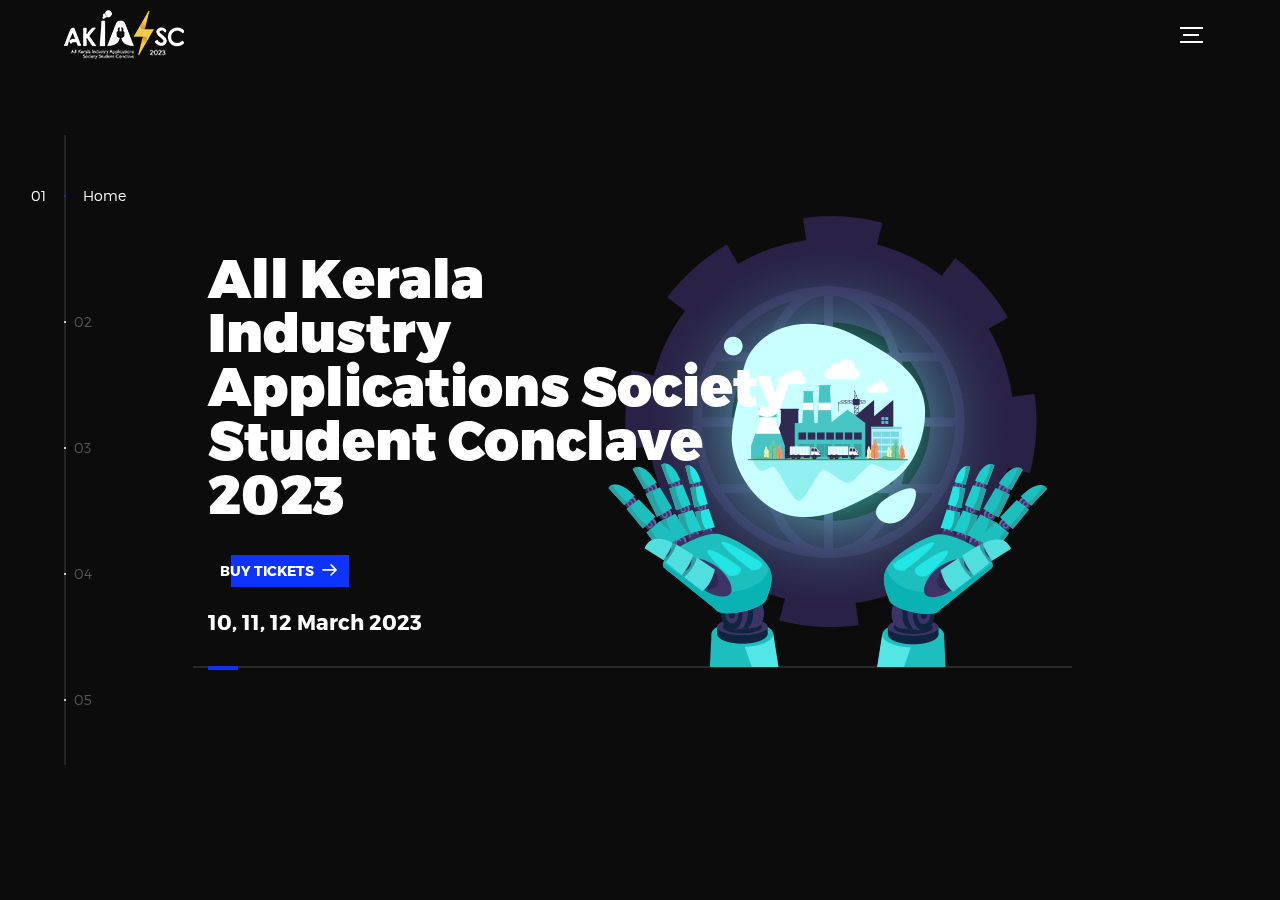
<file: index.html>
<!DOCTYPE html>
<html lang="en">
<head>
  <title>AKIASSC 23 | IEEE IA/IE/PELS Joint Chapter Kerala | IEEE TKMCE SB</title>
  <!-- Google tag (gtag.js) -->
<script async src="https://www.googletagmanager.com/gtag/js?id=G-GN7QYCRJDF"></script>
<script>
  window.dataLayer = window.dataLayer || [];
  function gtag(){dataLayer.push(arguments);}
  gtag('js', new Date());

  gtag('config', 'G-GN7QYCRJDF');
</script>
  <meta charset="utf-8">
  <meta name="viewport" content="width=device-width, initial-scale=1">
  <meta http-equiv="X-UA-Compatible" content="IE=edge">
  <meta name="description" content="The All Kerala Industry Applications Society Student Conclave 2023 will be a piquant juncture of professional and academic minds focussed on technological innovation and excellence for the benefit of humanity. It will give the IAS Student members a golden opportunity to network with a number of IEEE Senior members & experts in the Industrial field, to be mentored by them in their field of interest and explore internships through personal contacts. It offers a platform to interact with eminent personalities from various fields and clarify your queries. The three days event guarantees informative and motivational sessions, hands-on and teamwork efforts, familiarizes advancements in the industrial field and a brief overview of activities and benefits of IAS. It also helps to take volunteer and leadership roles in the chapter activities, avail travel opportunities and improve their communication skills and confidence levels. The IA/IE/PELS Jt. Chapter Kerala is organizing the fourth edition of the All Kerala IAS Students Conclave (AKIASSC 2023) in association with IEEE IAS SBC TKM on March 2023 to showcase the benefits of being an IAS student member.">
  <meta name="keywords" content="akiassc, ias, ieee, ieee ia/ie/pels Jt Chapter Kerala, Tkm, IEEE TKMCE SB">
  <meta name="msapplication-TileImage" content="assets/img/favicon.png">
  <link rel="icon" type="image/x-icon" href="assets/img/favicon.png">
  <link rel="apple-touch-icon" href="assets/img/favicon.png">
  <link rel="stylesheet" href="assets/css/main.css">
</head>
<body>

<!-- notification for small viewports and landscape oriented smartphones -->
<div class="device-notification">
  <a class="device-notification--logo" href="#0">
    <img src="assets/img/logo_white.png" alt="Global">
    <p>Akiassc 23</p>
  </a>
  <p class="device-notification--message">Akiassc 23</p>
</div>

<div class="perspective effect-rotate-left">
  <div class="container"><div class="outer-nav--return"></div>
    <div id="viewport" class="l-viewport">
      <div class="l-wrapper">
        <header class="header">
          <a class="header--logo" href="#0">
            <img src="assets/img/akiassc_logo.png" alt="AKIASSC23">
            <p></p>
          </a>
          <button class="header--cta cta">Buy Tickets</button>
          <div class="header--nav-toggle">
            <span></span>
          </div>
        </header>
        <nav class="l-side-nav">
          <ul class="side-nav">
            <li class="is-active"><span>Home</span></li>
            <li><span>Programs</span></li>
            <li><span>About</span></li>
            <li><span>Contact</span></li>
            <li><span>Registration</span></li>
          </ul>
        </nav>
        <ul class="l-main-content main-content">
          <li class="l-section section section--is-active">
            <div class="intro">
              <div class="intro--banner">
                <h1>All Kerala<br>Industry<br>Applications Society<br>Student Conclave<br>2023</h1>
                <button class="cta">Buy Tickets
                  <svg version="1.1" id="Layer_1" xmlns="http://www.w3.org/2000/svg" xmlns:xlink="http://www.w3.org/1999/xlink" x="0px" y="0px" viewBox="0 0 150 118" style="enable-background:new 0 0 150 118;" xml:space="preserve">
                  <g transform="translate(0.000000,118.000000) scale(0.100000,-0.100000)">
                    <path d="M870,1167c-34-17-55-57-46-90c3-15,81-100,194-211l187-185l-565-1c-431,0-571-3-590-13c-55-28-64-94-18-137c21-20,33-20,597-20h575l-192-193C800,103,794,94,849,39c20-20,39-29,61-29c28,0,63,30,298,262c147,144,272,271,279,282c30,51,23,60-219,304C947,1180,926,1196,870,1167z"/>
                  </g>
                  </svg>
                  <span class="btn-background"></span>
                </button>
                <h2>10, 11, 12 March 2023</h2>
                <img src="assets/img/introduction-visual.png" alt="Welcome">
              </div>
              <div class="intro--options">
                <!-- <a href="#0">
                  <h3>Workshops</h3>
                  <p>Lorem ipsum dolor sit amet, consectetur adipisicing elit sed do.</p>
                </a>
                <a href="#0">
                  <h3>Industrial Visits</h3>
                  <p>Lorem ipsum dolor sit amet, consectetur adipisicing elit sed do.</p>
                </a>
                <a href="#0">
                  <h3>Talk Sessions</h3>
                  <p>Lorem ipsum dolor sit amet, consectetur adipisicing elit sed do.</p>
                </a> -->
              </div>
            </div>
          </li>
          <li class="l-section section">
            <div class="work">
              <h2>Programs</h2>
              <div class="work--lockup">
                <ul class="slider">
                  <li class="slider--item slider--item-left">
                      <a href="#0">
                      <div class="slider--item-image">
                        <img src="assets/img/talk_session.png" alt="Metiew and Smith">
                      </div>
                      <p class="slider--item-title">Talk Sessions</p>
                      <p class="slider--item-description">More details coming soon</p>
                    </a>
                  </li>
                  <li class="slider--item slider--item-center">
                    <a href="workshop.html">
                      <div class="slider--item-image">
                        <img src="assets/img/workshop.png" alt="Victory">
                      </div>
                      <p class="slider--item-title">Hands-on Workshops</p>
                      <p class="slider--item-description">click to know more</p>
                    </a>
                  </li>
                  <li class="slider--item slider--item-right">
                    <a href="iv.html">
                      <div class="slider--item-image">
                        <img src="assets/img/iv.png" alt="Alex Nowak">
                      </div>
                      <p class="slider--item-title">Industrial Visit</p>
                      <p class="slider--item-description">Click to know more</p>
                    </a>
                  </li>
                  <li class="slider--item slider--item-right">
                    <a href="#0">
                      <div class="slider--item-image">
                        <img src="assets/img/field_trip.png" alt="Alex Nowak">
                      </div>
                      <p class="slider--item-title">Field Trip</p>
                      <p class="slider--item-description">Field Trip to natural attractions in Kollam</p>
                    </a>
                  </li>
                  <li class="slider--item">
                    <a href="devthon.html">
                      <div class="slider--item-image">
                        <img src="assets/img/hackathon.png" alt="Victory">
                      </div>
                      <p class="slider--item-title">DEVTHON - 24 hour Hackathon</p>
                      <p class="slider--item-description">Click to know more</p>
                    </a>
                  </li>
                </ul>
                <div class="slider--prev">
                  <svg version="1.1" id="Layer_1" xmlns="http://www.w3.org/2000/svg" xmlns:xlink="http://www.w3.org/1999/xlink" x="0px" y="0px"
                  viewBox="0 0 150 118" style="enable-background:new 0 0 150 118;" xml:space="preserve">
                  <g transform="translate(0.000000,118.000000) scale(0.100000,-0.100000)">
                    <path d="M561,1169C525,1155,10,640,3,612c-3-13,1-36,8-52c8-15,134-145,281-289C527,41,562,10,590,10c22,0,41,9,61,29
                    c55,55,49,64-163,278L296,510h575c564,0,576,0,597,20c46,43,37,109-18,137c-19,10-159,13-590,13l-565,1l182,180
                    c101,99,187,188,193,199c16,30,12,57-12,84C631,1174,595,1183,561,1169z"/>
                  </g>
                  </svg>
                </div>
                <div class="slider--next">
                  <svg version="1.1" id="Layer_1" xmlns="http://www.w3.org/2000/svg" xmlns:xlink="http://www.w3.org/1999/xlink" x="0px" y="0px" viewBox="0 0 150 118" style="enable-background:new 0 0 150 118;" xml:space="preserve">
                  <g transform="translate(0.000000,118.000000) scale(0.100000,-0.100000)">
                    <path d="M870,1167c-34-17-55-57-46-90c3-15,81-100,194-211l187-185l-565-1c-431,0-571-3-590-13c-55-28-64-94-18-137c21-20,33-20,597-20h575l-192-193C800,103,794,94,849,39c20-20,39-29,61-29c28,0,63,30,298,262c147,144,272,271,279,282c30,51,23,60-219,304C947,1180,926,1196,870,1167z"/>
                  </g>
                  </svg>
                </div>
              </div>
            </div>
          </li>
          <li class="l-section section">
            <div class="about">
              <div class="about--banner">
                <h2>Get to<br>Know More<br>about the event<br>and host.</h2>
                <a href="about.html">Know More
                  <span>
                    <svg version="1.1" id="Layer_1" xmlns="http://www.w3.org/2000/svg" xmlns:xlink="http://www.w3.org/1999/xlink" x="0px" y="0px" viewBox="0 0 150 118" style="enable-background:new 0 0 150 118;" xml:space="preserve">
                    <g transform="translate(0.000000,118.000000) scale(0.100000,-0.100000)">
                      <path d="M870,1167c-34-17-55-57-46-90c3-15,81-100,194-211l187-185l-565-1c-431,0-571-3-590-13c-55-28-64-94-18-137c21-20,33-20,597-20h575l-192-193C800,103,794,94,849,39c20-20,39-29,61-29c28,0,63,30,298,262c147,144,272,271,279,282c30,51,23,60-219,304C947,1180,926,1196,870,1167z"/>
                    </g>
                    </svg>
                  </span>
                </a>
                <img src="assets/img/tkm.png" alt="About Us">
              </div>
              <div class="about--options">
                <a href="https://akiassc22.ieeesbrit.com/">
                  <h3>AKIASSC 22</h3>
                </a>
                <!-- <a href="#0">
                  <h3>AKIASSC 20</h3>
                </a>
                <a href="#0">
                  <h3>AKIASSC 19</h3>
                </a> -->
              </div>
            </div>
          </li>
          <li class="l-section section">
            <div class="contact">
              <div class="contact--lockup">
                <div class="modal">
                  <div class="modal--information">
                    <p>TKM CE, Kollam - Thirumangalam Rd,<br>Karicode, Peroor, Kerala 691005</p>
                    <a href="mailto:akiassc23@gmail.com">akiassc23@gmail.com</a>
                    <a href="tel:+148126287560">+91 964562449</a>
                  </div>
                  <ul class="modal--options">
                    <li><a href="https://www.instagram.com/akiassc/">Instagram</a></li>
                    <li><a href="https://maps.app.goo.gl/6V4ewprh1xEh5RyHA#">Google Maps</a></li>
                    <li><a href="mailto:akiassc23@gmail.com">Contact Us</a></li>
                  </ul>
                </div>
              </div>
            </div>
          </li>
          <li class="l-section section">
            <div class="hire">
              <h2>Grab Your Tickets Now !</h2>
              <!-- <div class="box left">
                <h3>IA/IE/PELS Members</h3>
                <ul>
                  <li>All inclusive ticket</li>
                </ul>
                <button>Buy Tickets</button>
              </div>
              <div class="box center">
                <h3>IEEE Members</h3>
                <ul>
                  <li>All inclusive ticket</li>
                </ul>
                <button>Buy Tickets</button>
              </div>
              <div class="box right">
                <h3>Non-IEEE Members</h3>
                <ul>
                  <li>All inclusive ticket</li>
                </ul>
                <button>Buy Tickets</button>
              </div> -->
              <!-- checkout formspree.io for easy form setup -->
              <form class="work-request">
                <div class="work-request--options">
                  <span>
                      <!-- <svg version="1.1" id="Layer_1" xmlns="http://www.w3.org/2000/svg" xmlns:xlink="http://www.w3.org/1999/xlink" x="0px" y="0px"
                      viewBox="0 0 150 111" style="enable-background:new 0 0 150 111;" xml:space="preserve">
                      <g transform="translate(0.000000,111.000000) scale(0.100000,-0.100000)">
                        <path d="M950,705L555,310L360,505C253,612,160,700,155,700c-6,0-44-34-85-75l-75-75l278-278L550-5l475,475c261,261,475,480,475,485c0,13-132,145-145,145C1349,1100,1167,922,950,705z"/>
                      </g>
                      </svg>
                      IA/IE/PELS Members<br>All inclusive Ticket
                      <a href="https://www.townscript.com/e/akiassc-23"><button type="button">1250 rs</button></a> -->
                      <div class="tickets">
                      <a href="https://www.townscript.com/e/akiassc-23"><img src="/assets/img/ias_tickets.png" alt="ieee members ticket - 1500rs" width="300px"></a>
                    </div>
                    
                      <!-- <svg version="1.1" id="Layer_1" xmlns="http://www.w3.org/2000/svg" xmlns:xlink="http://www.w3.org/1999/xlink" x="0px" y="0px"
                      viewBox="0 0 150 111" style="enable-background:new 0 0 150 111;" xml:space="preserve">
                      <g transform="translate(0.000000,111.000000) scale(0.100000,-0.100000)">
                        <path d="M950,705L555,310L360,505C253,612,160,700,155,700c-6,0-44-34-85-75l-75-75l278-278L550-5l475,475c261,261,475,480,475,485c0,13-132,145-145,145C1349,1100,1167,922,950,705z"/>
                      </g>
                      </svg>
                      IEEE Members<br>All inclusive Ticket
                      <a href="https://www.townscript.com/e/akiassc-23"><button type="button">1500 rs</button></a> -->
                      <a href="https://www.townscript.com/e/akiassc-23"><div class="tickets"><img src="/assets/img/ieee_tickets.png" alt="ieee members ticket - 1500rs" width="300px"></div></a>
                    
                      <!-- <svg version="1.1" id="Layer_1" xmlns="http://www.w3.org/2000/svg" xmlns:xlink="http://www.w3.org/1999/xlink" x="0px" y="0px"
                      viewBox="0 0 150 111" style="enable-background:new 0 0 150 111;" xml:space="preserve">
                      <g transform="translate(0.000000,111.000000) scale(0.100000,-0.100000)">
                        <path d="M950,705L555,310L360,505C253,612,160,700,155,700c-6,0-44-34-85-75l-75-75l278-278L550-5l475,475c261,261,475,480,475,485c0,13-132,145-145,145C1349,1100,1167,922,950,705z"/>
                      </g>
                      </svg>
                      Non-IEEE Members<br>All inclusive Ticket
                      <a href="https://www.townscript.com/e/akiassc-23"><button type="button">1750 rs</button></a> -->
                      <a href="https://www.townscript.com/e/akiassc-23"><div class="tickets"><img src="assets/img/nonieee_tickets.png" alt="non-ieee members ticket - 1500rs" width="300px"></div></a>

                  </span>
                  <!-- <span class="options-b">
                    <input id="opt-4" type="checkbox" value="ux design">
                    <label for="opt-4">
                      <svg version="1.1" id="Layer_1" xmlns="http://www.w3.org/2000/svg" xmlns:xlink="http://www.w3.org/1999/xlink" x="0px" y="0px"
                      viewBox="0 0 150 111" style="enable-background:new 0 0 150 111;" xml:space="preserve">
                      <g transform="translate(0.000000,111.000000) scale(0.100000,-0.100000)">
                        <path d="M950,705L555,310L360,505C253,612,160,700,155,700c-6,0-44-34-85-75l-75-75l278-278L550-5l475,475c261,261,475,480,475,485c0,13-132,145-145,145C1349,1100,1167,922,950,705z"/>
                      </g>
                      </svg>
                      UX Design
                    </label>
                    <input id="opt-5" type="checkbox" value="webdesign">
                    <label for="opt-5">
                      <svg version="1.1" id="Layer_1" xmlns="http://www.w3.org/2000/svg" xmlns:xlink="http://www.w3.org/1999/xlink" x="0px" y="0px"
                      viewBox="0 0 150 111" style="enable-background:new 0 0 150 111;" xml:space="preserve">
                      <g transform="translate(0.000000,111.000000) scale(0.100000,-0.100000)">
                        <path d="M950,705L555,310L360,505C253,612,160,700,155,700c-6,0-44-34-85-75l-75-75l278-278L550-5l475,475c261,261,475,480,475,485c0,13-132,145-145,145C1349,1100,1167,922,950,705z"/>
                      </g>
                      </svg>
                      Webdesign
                    </label>
                    <input id="opt-6" type="checkbox" value="marketing">
                    <label for="opt-6">
                      <svg version="1.1" id="Layer_1" xmlns="http://www.w3.org/2000/svg" xmlns:xlink="http://www.w3.org/1999/xlink" x="0px" y="0px"
                      viewBox="0 0 150 111" style="enable-background:new 0 0 150 111;" xml:space="preserve">
                      <g transform="translate(0.000000,111.000000) scale(0.100000,-0.100000)">
                        <path d="M950,705L555,310L360,505C253,612,160,700,155,700c-6,0-44-34-85-75l-75-75l278-278L550-5l475,475c261,261,475,480,475,485c0,13-132,145-145,145C1349,1100,1167,922,950,705z"/>
                      </g>
                      </svg>
                      Marketing
                    </label>
                  </span> -->
                </div>
              </form>
            </div>
          </li>
        </ul>
      </div>
    </div>
  </div>
  <ul class="outer-nav">
    <li class="is-active">Home</li>
    <li>Programs</li>
    <li>About</li>
    <li>Contact</li>
    <li>Registration</li>
  </ul>
</div>

<script src="https://ajax.googleapis.com/ajax/libs/jquery/2.2.4/jquery.min.js"></script>
<script>window.jQuery || document.write('<script src="assets/js/vendor/jquery-2.2.4.min.js"><\/script>')</script>
<script src="assets/js/functions-min.js"></script>
</body>
</html>
</file>
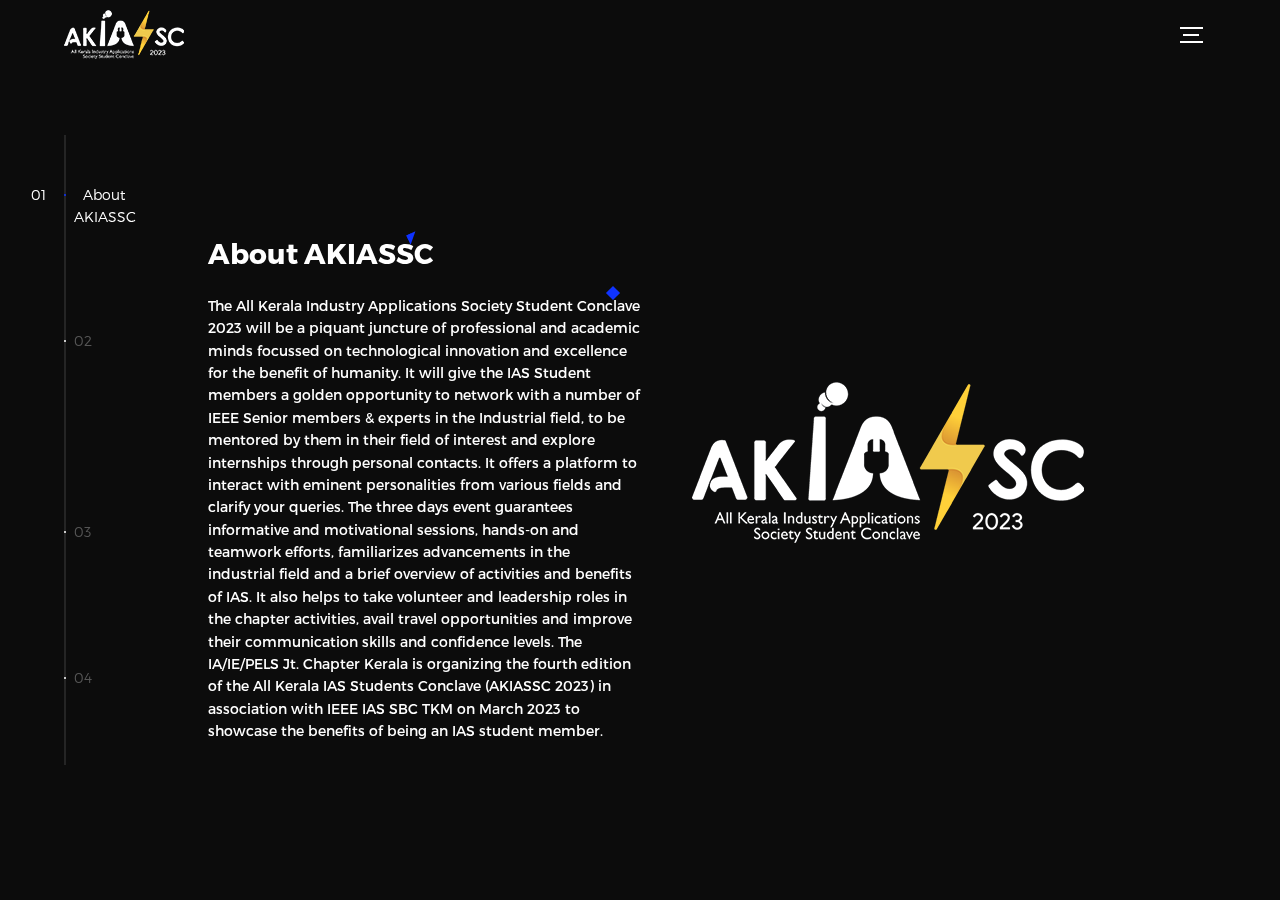
<file: about.html>
<!DOCTYPE html>
<html lang="en">
<head>
  <title>AKIASSC 23 | IEEE IA/IE/PELS Joint Chapter Kerala | IEEE TKMCE SB</title>
  <meta charset="utf-8">
  <meta name="viewport" content="width=device-width, initial-scale=1">
  <meta http-equiv="X-UA-Compatible" content="IE=edge">
  <meta name="description" content="AKIASSC 23 offical Website">
  <meta name="keywords" content="akiassc, ias, ieee, ieee ia/ie/pels Jt Chapter Kerala, Tkm, IEEE TKMCE SB">
  <link rel="stylesheet" href="assets/css/main.css">
</head>
<body>

<!-- notification for small viewports and landscape oriented smartphones -->
<div class="device-notification">
  <a class="device-notification--logo" href="index.html">
    <img src="assets/img/akiassc_logo.png" alt="akiassc">
    <p>Akiassc 23</p>
  </a>
  <p class="device-notification--message">Akiassc 23</p>
</div>

<div class="perspective effect-rotate-left">
  <div class="container"><div class="outer-nav--return"></div>
    <div id="viewport" class="l-viewport">
      <div class="l-wrapper">
        <header class="header">
          <a class="header--logo" href="index.html">
            <img src="assets/img/akiassc_logo.png" alt="AKIASSC23">
            <p></p>
          </a>
          <button class="header--cta cta">Registration Starting Soon</button>
          <div class="header--nav-toggle">
            <span></span>
          </div>
        </header>
        <nav class="l-side-nav">
          <ul class="side-nav">
            <li class="is-active"><span>About AKIASSC</span></li>
            <li><span>About IEEE IA/IE/PELS Jt. Chapter, Kerala</span></li>
            <li><span>About IAS SBC TKMCE</span></li>
            <li><span>About TKM CE, Kollam</span></li>
          </ul>
        </nav>
        <ul class="l-main-content main-content">
          
          <li class="l-section section section--is-active">
            <div class="about">
              <div class="about--banner">
                <h1>About AKIASSC</h1>
                <div class="about-content">The All Kerala Industry Applications Society Student Conclave 2023 will be a piquant juncture of
                     professional and academic minds focussed on technological innovation and excellence for the benefit of humanity. 
                     It will give the IAS Student members a golden opportunity to network with a number of IEEE Senior members & experts
                      in the Industrial field, to be mentored by them in their field of interest and explore internships through personal 
                      contacts. It offers a platform to interact with eminent personalities from various fields and clarify your queries.
                       The three days event guarantees informative and motivational sessions, hands-on and teamwork efforts, familiarizes 
                       advancements in the industrial field and a brief overview of activities and benefits of IAS. It also helps to take 
                       volunteer and leadership roles in the chapter activities, avail travel opportunities and improve their communication 
                       skills and confidence levels. The IA/IE/PELS Jt. Chapter Kerala is organizing the fourth edition of the All Kerala IAS 
                       Students Conclave (AKIASSC 2023) in association with IEEE IAS SBC TKM on March 2023 to showcase the benefits of being 
                       an IAS student member.
                </div>
                <!-- <a href="#0">Know More
                  <span>
                    <svg version="1.1" id="Layer_1" xmlns="http://www.w3.org/2000/svg" xmlns:xlink="http://www.w3.org/1999/xlink" x="0px" y="0px" viewBox="0 0 150 118" style="enable-background:new 0 0 150 118;" xml:space="preserve">
                    <g transform="translate(0.000000,118.000000) scale(0.100000,-0.100000)">
                      <path d="M870,1167c-34-17-55-57-46-90c3-15,81-100,194-211l187-185l-565-1c-431,0-571-3-590-13c-55-28-64-94-18-137c21-20,33-20,597-20h575l-192-193C800,103,794,94,849,39c20-20,39-29,61-29c28,0,63,30,298,262c147,144,272,271,279,282c30,51,23,60-219,304C947,1180,926,1196,870,1167z"/>
                    </g>
                    </svg>
                  </span>
                </a> -->
                <img src="assets/img/akiassc_long.png" alt="About Us">
              </div>
              <!-- <div class="about--options">
                <a href="https://akiassc22.ieeesbrit.com/">
                  <h3>AKIASSC 22</h3>
                </a>
                <a href="#0">
                  <h3>AKIASSC 20</h3>
                </a>
                <a href="#0">
                  <h3>AKIASSC 19</h3>
                </a>
              </div> -->
            </div>
          </li>
          <li class="l-section section">
            <div class="about">
              <div class="about--banner">
                <h1>About IEEE IA/IE/PELS Jt. Chapter, Kerala</h1>
                <div class="about-content">IA/IE/PELS Jt. Chapter, the only Joint chapter in IEEE Kerala Section is now one of the most vibrant and active Society chapters. Industry Applications Society (IAS), Industrial Electronics Society (IES) and Power Electronics Society (PELS) are the constituent of the joint chapter. The chapter was awarded with IAS CMD Outstanding Joint IAS Chapter Award 2022.  

                    The Jt. Chapter is the second technical Chapter in the Kerala Section which was established in April 1989. It became more vibrant and effective from 2018. The first AKIASSC was held at NSS College of Engineering, Palakkad in Feb 2019 which made the Jt. Chapter visible across the globe. In total, the chapter consists of 40 IAS chapters, 12 IES chapters, and 9 PELS chapters, resulting in the making of of IA/IE/PELS Jt. Chapter Kerala, the biggest joint chapter in the world in terms of the number of student branch chapters, and the number of members.
                    
                    The Jt. Chapter is now led by Dr. Vasanthi V. as the Chairperson, Prof. Divya N A is the Vice-Chair and Dr.Deepak M serves as the Secretary and is backed by a vibrant 16 member Professional team and 16 member Student Team.
                </div>
                <!-- <a href="#0">Know More
                  <span>
                    <svg version="1.1" id="Layer_1" xmlns="http://www.w3.org/2000/svg" xmlns:xlink="http://www.w3.org/1999/xlink" x="0px" y="0px" viewBox="0 0 150 118" style="enable-background:new 0 0 150 118;" xml:space="preserve">
                    <g transform="translate(0.000000,118.000000) scale(0.100000,-0.100000)">
                      <path d="M870,1167c-34-17-55-57-46-90c3-15,81-100,194-211l187-185l-565-1c-431,0-571-3-590-13c-55-28-64-94-18-137c21-20,33-20,597-20h575l-192-193C800,103,794,94,849,39c20-20,39-29,61-29c28,0,63,30,298,262c147,144,272,271,279,282c30,51,23,60-219,304C947,1180,926,1196,870,1167z"/>
                    </g>
                    </svg>
                  </span>
                </a> -->
                <img src="assets/img/jtchap_logo.png" alt="About Us">
              </div>
              <!-- <div class="about--options">
                <a href="https://akiassc22.ieeesbrit.com/">
                  <h3>AKIASSC 22</h3>
                </a>
                <a href="#0">
                  <h3>AKIASSC 20</h3>
                </a>
                <a href="#0">
                  <h3>AKIASSC 19</h3>
                </a>
              </div> -->
            </div>
          </li>
          <li class="l-section section">
            <div class="about">
              <div class="about--banner">
                <h1>About IEEE IAS SBC TKMCE</h1>
                <div class="about-content">IAS SB Chapter has been reflecting its luminous presence on the grounds of TKM since 2017. The SB chapter which began with very limited members has reached a peak of 98 active members and more than 30 volunteers currently. The society chapter has invariably prioritized the interest of its members and offer benefits that exalt them to an international platform. We primarily invest in bridging the gap of the lack of real-time industrial exposure delivered to students during their college life. The viable opportunities as a global society is immense and our focus is on sufficiently providing them with the best and letting them experience the joy of volunteering.
                </div>
                <!-- <a href="#0">Know More
                  <span>
                    <svg version="1.1" id="Layer_1" xmlns="http://www.w3.org/2000/svg" xmlns:xlink="http://www.w3.org/1999/xlink" x="0px" y="0px" viewBox="0 0 150 118" style="enable-background:new 0 0 150 118;" xml:space="preserve">
                    <g transform="translate(0.000000,118.000000) scale(0.100000,-0.100000)">
                      <path d="M870,1167c-34-17-55-57-46-90c3-15,81-100,194-211l187-185l-565-1c-431,0-571-3-590-13c-55-28-64-94-18-137c21-20,33-20,597-20h575l-192-193C800,103,794,94,849,39c20-20,39-29,61-29c28,0,63,30,298,262c147,144,272,271,279,282c30,51,23,60-219,304C947,1180,926,1196,870,1167z"/>
                    </g>
                    </svg>
                  </span>
                </a> -->
                <img src="assets/img/tkmias.png" alt="About Us">
              </div>
              <!-- <div class="about--options">
                <a href="https://akiassc22.ieeesbrit.com/">
                  <h3>AKIASSC 22</h3>
                </a>
                <a href="#0">
                  <h3>AKIASSC 20</h3>
                </a>
                <a href="#0">
                  <h3>AKIASSC 19</h3>
                </a>
              </div> -->
            </div>
          </li>

          <li class="l-section section">
            <div class="about">
              <div class="about--banner">
                <h1>About TKM CE, Kollam</h1>
                <div class="about-content">TKM College of Engineering, founded in 1958, situated in the cashew hub of Kerala, City of Kollam; is the first government-aided college in Kerala and is one of the top technical institutions in Kerala to have been accredited with  A grade by NAAC. It is the first government-aided college in the technical education sector of the state to attain autonomous status. The college, affiliated with APJ Abdul Kalam Technological University (APJAKTU) and  approved by the All India Council for Technical Education (AICTE), New Delhi, offers undergraduate programs in eight branches of engineering and architecture, ten postgraduate programs of different specializations in engineering and an MCA program. The college has the highest annual student intake (more than 1000) among all peer-level institutions in the state. The college runs on a well-structured platform, that offers various infrastructural amenities and has well-dedicated and highly qualified faculties who work towards the overall development of every TKMian. The campus, a distinctive landmark that cuts above the rest is built in the aesthetic Indo-Saracenic architectural style with Mughal influence. 
                </div>
                <!-- <a href="#0">Know More
                  <span>
                    <svg version="1.1" id="Layer_1" xmlns="http://www.w3.org/2000/svg" xmlns:xlink="http://www.w3.org/1999/xlink" x="0px" y="0px" viewBox="0 0 150 118" style="enable-background:new 0 0 150 118;" xml:space="preserve">
                    <g transform="translate(0.000000,118.000000) scale(0.100000,-0.100000)">
                      <path d="M870,1167c-34-17-55-57-46-90c3-15,81-100,194-211l187-185l-565-1c-431,0-571-3-590-13c-55-28-64-94-18-137c21-20,33-20,597-20h575l-192-193C800,103,794,94,849,39c20-20,39-29,61-29c28,0,63,30,298,262c147,144,272,271,279,282c30,51,23,60-219,304C947,1180,926,1196,870,1167z"/>
                    </g>
                    </svg>
                  </span>
                </a> -->
                <img src="assets/img/tkmfront.png" alt="About Us">
              </div>
              <!-- <div class="about--options">
                <a href="https://akiassc22.ieeesbrit.com/">
                  <h3>AKIASSC 22</h3>
                </a>
                <a href="#0">
                  <h3>AKIASSC 20</h3>
                </a>
                <a href="#0">
                  <h3>AKIASSC 19</h3>
                </a>
              </div> -->
            </div>
          </li>
          
        </ul>
      </div>
    </div>
  </div>
  <ul class="outer-nav">
    <li><a href="index.html">Back to Home</a></li>
  </ul>
</div>

<script src="https://ajax.googleapis.com/ajax/libs/jquery/2.2.4/jquery.min.js"></script>
<script>window.jQuery || document.write('<script src="assets/js/vendor/jquery-2.2.4.min.js"><\/script>')</script>
<script src="assets/js/functions-min.js"></script>
</body>
</html>
</file>
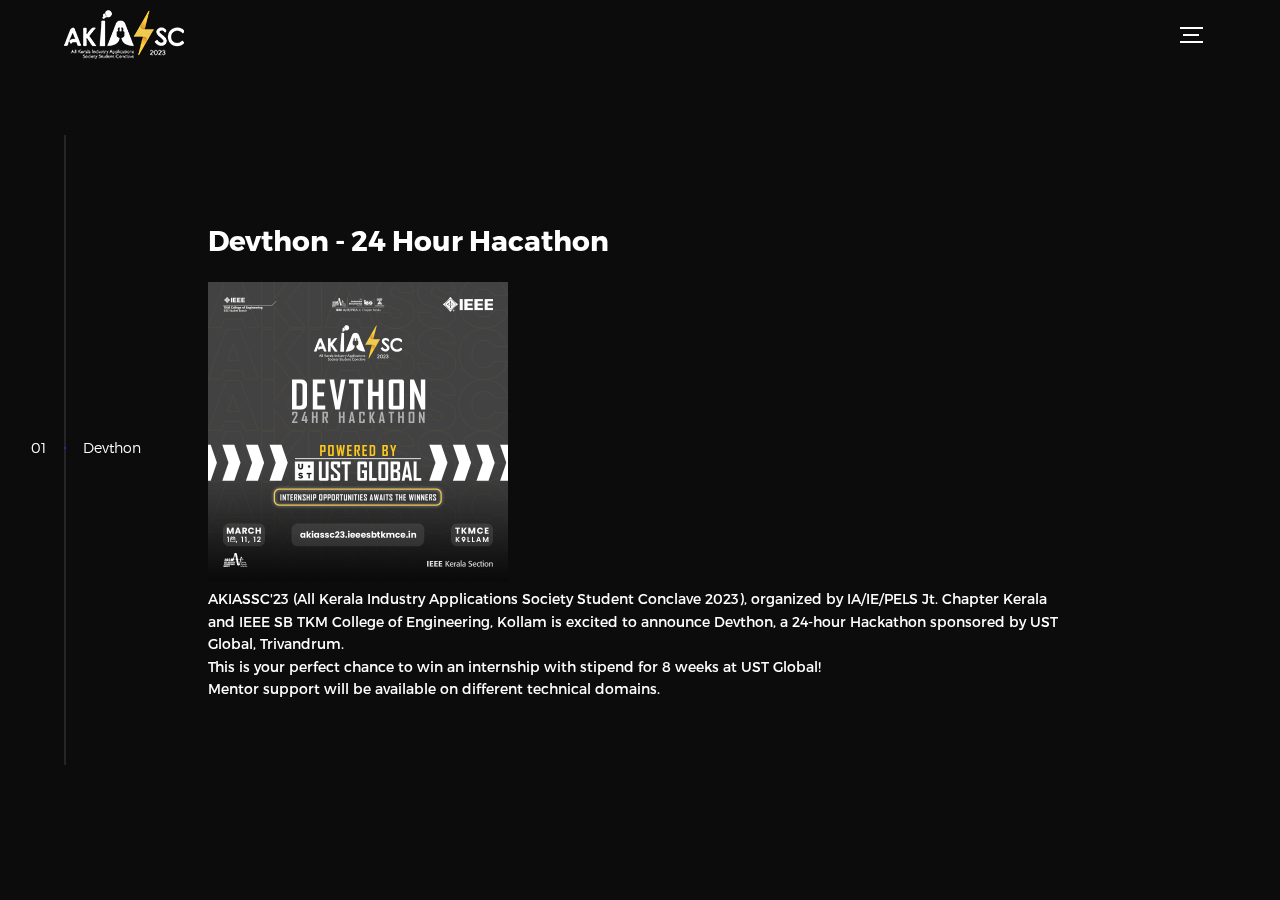
<file: devthon.html>
<!DOCTYPE html>
<html lang="en">
<head>
  <title>AKIASSC 23 | IEEE IA/IE/PELS Joint Chapter Kerala | IEEE TKMCE SB</title>
  <meta charset="utf-8">
  <meta name="viewport" content="width=device-width, initial-scale=1">
  <meta http-equiv="X-UA-Compatible" content="IE=edge">
  <meta name="description" content="AKIASSC 23 offical Website">
  <meta name="keywords" content="akiassc, ias, ieee, ieee ia/ie/pels Jt Chapter Kerala, Tkm, IEEE TKMCE SB">
  <link rel="stylesheet" href="assets/css/main.css">
</head>
<body>

<!-- notification for small viewports and landscape oriented smartphones -->
<div class="device-notification">
  <a class="device-notification--logo" href="index.html">
    <img src="assets/img/akiassc_logo.png" alt="akiassc">
    <p>Akiassc 23</p>
  </a>
  <p class="device-notification--message">Akiassc 23</p>
</div>

<div class="perspective effect-rotate-left">
  <div class="container"><div class="outer-nav--return"></div>
    <div id="viewport" class="l-viewport">
      <div class="l-wrapper">
        <header class="header">
          <a class="header--logo" href="index.html">
            <img src="assets/img/akiassc_logo.png" alt="AKIASSC23">
            <p></p>
          </a>
          
          <div class="header--nav-toggle">
            <span></span>
          </div>
        </header>
        <nav class="l-side-nav">
          <ul class="side-nav">
            <li class="is-active"><span>Devthon</span></li>
          </ul>
        </nav>
        <ul class="l-main-content main-content">
          
          <li class="l-section section section--is-active">
            <div class="about">
              <div>
                <h1>Devthon - 24 Hour Hacathon</h1>
                <div class="about-content"><img src="/assets/img/devthon.jpg" alt="Devthon" width="300px"></div>
                AKIASSC'23 (All Kerala Industry Applications Society Student Conclave 2023), organized by IA/IE/PELS Jt. Chapter Kerala and IEEE SB TKM College of Engineering, Kollam is excited to announce Devthon, a 24-hour Hackathon sponsored by UST Global, Trivandrum. <br>
                This is your perfect chance to win an internship with stipend for 8 weeks at UST Global!  <br>
                Mentor support will be available on different technical domains. <br>
   
              </div>
            </div>
          </li>
          <li class="l-section section">
            <div class="about">
              <div>
                <h1>Blockchain</h1>
                <div class="about-content"><img src="/assets/img/blockchain.jpg" alt="Blockchain" width="300px"></div>
                The world is witnessing revolutions in the technological sector. AKIASSC’23 brings to an emerging technology which has the potential to revolutionize the way we store and transfer data, as well as how we conduct transactions. We are excited to announce the Blockchain workshop on the topic Hyperledger Fabric  handled by the Kerala Blockchain Academy(KBA).
                
              </div>
            </div>
          </li>
          <li class="l-section section">
            <div class="about">
              <div>
                <h1>Revit Software</h1>
                <div class="about-content"><img src="/assets/img/revit.jpg" alt="Revit" width="300px"></div>
                Revit is not just a tool, it's a mindset. It's a way of thinking about design that opens up new possibilities and challenges us to think beyond our limitations. AKIASSC'23 organized by IEEE IA/IE/PELS Jt. Chapter Kerala hosted by IEEE SB TKMCE, Kollam offers you a workshop on Revit to create stunning, innovative designs to push the boundaries of what's possible. Our resource person for the workshop is Mr. Krishna Kumar V,
Lab instructor, TKMCE Kollam, will help you unlock the full potential of this powerful software.
                
              </div>
            </div>
          </li>

          <li class="l-section section">
            <div class="about">
              <div class="about--banner">
                <h1>Kerala State Electricity Board Limited (KSEBL)</h1>
                <div class="about-content">Over the last fifty nine years, KSEBL has grown from a total installed capacity of 109 MW to an installed capacity of 2823 MW and created Transmission and Distribution networks. At present, the Board caters to the needs of over 1 crore  consumers spread over the urban and rural areas of the State. Its huge power station system and storage facilities are a sight to witness. The Board has recently begun the initiative to switch to the use of renewable energy in common households which will be a big game-changer for the State. 

                    A visit to these industries will help the students further explore their interests and get an extensive idea of how the world runs on power!
                    
                </div>
                
              </div>
              
            </div>
          </li>
          
        </ul>
      </div>
    </div>
  </div>
  <ul class="outer-nav">
    <li><a href="index.html">Back to Home</a></li>
  </ul>
</div>

<script src="https://ajax.googleapis.com/ajax/libs/jquery/2.2.4/jquery.min.js"></script>
<script>window.jQuery || document.write('<script src="assets/js/vendor/jquery-2.2.4.min.js"><\/script>')</script>
<script src="assets/js/functions-min.js"></script>
</body>
</html>
</file>
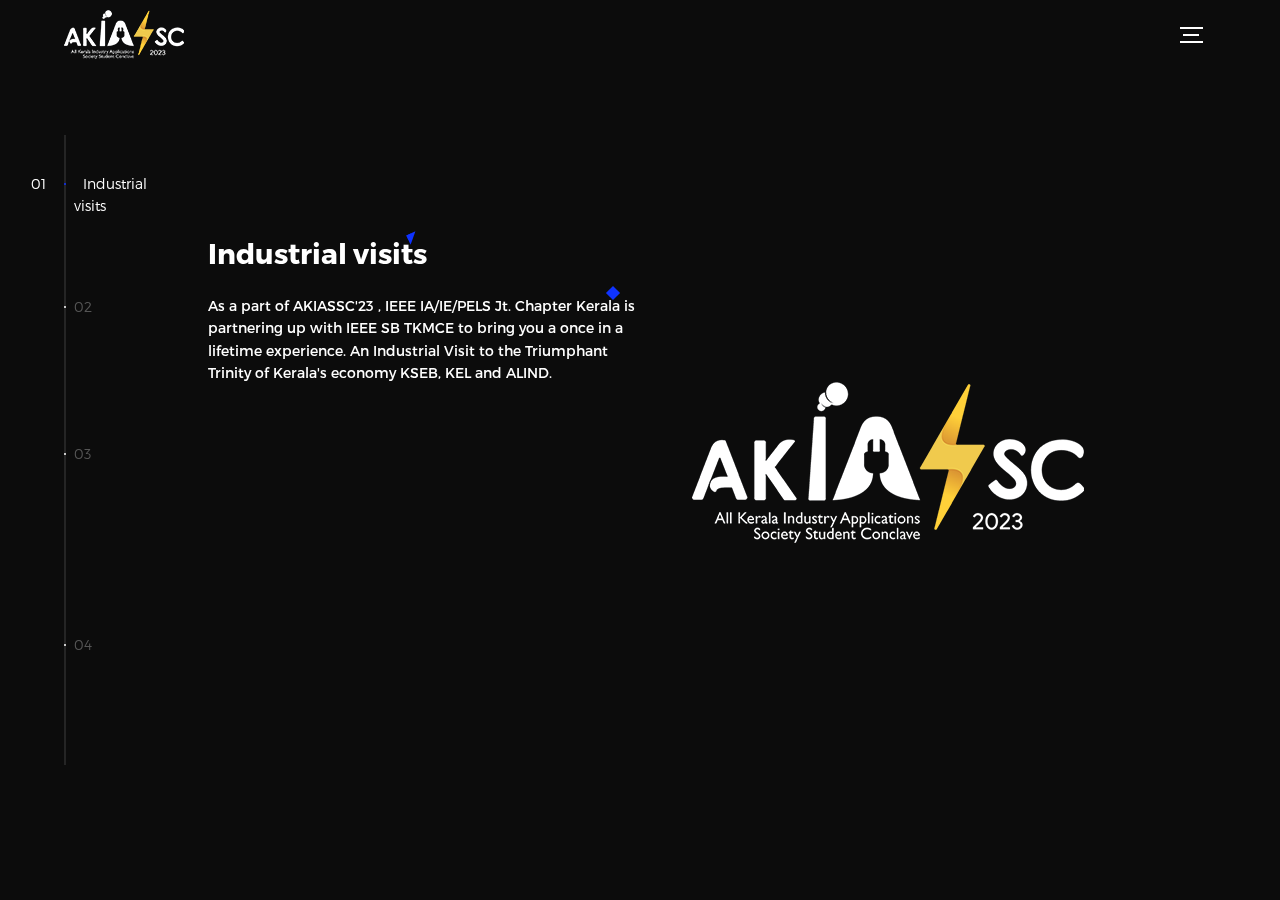
<file: iv.html>
<!DOCTYPE html>
<html lang="en">
<head>
  <title>AKIASSC 23 | IEEE IA/IE/PELS Joint Chapter Kerala | IEEE TKMCE SB</title>
  <meta charset="utf-8">
  <meta name="viewport" content="width=device-width, initial-scale=1">
  <meta http-equiv="X-UA-Compatible" content="IE=edge">
  <meta name="description" content="AKIASSC 23 offical Website">
  <meta name="keywords" content="akiassc, ias, ieee, ieee ia/ie/pels Jt Chapter Kerala, Tkm, IEEE TKMCE SB">
  <link rel="stylesheet" href="assets/css/main.css">
</head>
<body>

<!-- notification for small viewports and landscape oriented smartphones -->
<div class="device-notification">
  <a class="device-notification--logo" href="index.html">
    <img src="assets/img/akiassc_logo.png" alt="akiassc">
    <p>Akiassc 23</p>
  </a>
  <p class="device-notification--message">Akiassc 23</p>
</div>

<div class="perspective effect-rotate-left">
  <div class="container"><div class="outer-nav--return"></div>
    <div id="viewport" class="l-viewport">
      <div class="l-wrapper">
        <header class="header">
          <a class="header--logo" href="index.html">
            <img src="assets/img/akiassc_logo.png" alt="AKIASSC23">
            <p></p>
          </a>
          
          <div class="header--nav-toggle">
            <span></span>
          </div>
        </header>
        <nav class="l-side-nav">
          <ul class="side-nav">
            <li class="is-active"><span>Industrial visits</span></li>
            <li><span>Aluminium Industries Ltd.(ALIND)</span></li>
            <li><span>Kerala Electrical and Allied Engineering Co. Ltd. (KEL)</span></li>
            <li><span>Kerala State Electricity Board Limited (KSEBL)</span></li>
          </ul>
        </nav>
        <ul class="l-main-content main-content">
          
          <li class="l-section section section--is-active">
            <div class="about">
              <div class="about--banner">
                <h1>Industrial visits</h1>
                <div class="about-content">As a part of AKIASSC'23 , IEEE IA/IE/PELS Jt. Chapter Kerala is partnering up with IEEE SB TKMCE to bring you a once in a lifetime experience. An Industrial Visit to the Triumphant Trinity of Kerala's economy KSEB, KEL and ALIND. 
                </div>
                <!-- <a href="#0">Know More
                  <span>
                    <svg version="1.1" id="Layer_1" xmlns="http://www.w3.org/2000/svg" xmlns:xlink="http://www.w3.org/1999/xlink" x="0px" y="0px" viewBox="0 0 150 118" style="enable-background:new 0 0 150 118;" xml:space="preserve">
                    <g transform="translate(0.000000,118.000000) scale(0.100000,-0.100000)">
                      <path d="M870,1167c-34-17-55-57-46-90c3-15,81-100,194-211l187-185l-565-1c-431,0-571-3-590-13c-55-28-64-94-18-137c21-20,33-20,597-20h575l-192-193C800,103,794,94,849,39c20-20,39-29,61-29c28,0,63,30,298,262c147,144,272,271,279,282c30,51,23,60-219,304C947,1180,926,1196,870,1167z"/>
                    </g>
                    </svg>
                  </span>
                </a> -->
                <img src="assets/img/akiassc_long.png" alt="About Us">
              </div>
              <!-- <div class="about--options">
                <a href="https://akiassc22.ieeesbrit.com/">
                  <h3>AKIASSC 22</h3>
                </a>
                <a href="#0">
                  <h3>AKIASSC 20</h3>
                </a>
                <a href="#0">
                  <h3>AKIASSC 19</h3>
                </a>
              </div> -->
            </div>
          </li>
          <li class="l-section section">
            <div class="about">
              <div class="about--banner">
                <h1>Aluminium Industries Ltd.(ALIND)</h1>
                <div class="about-content">The expert in power transmission technology emerged as a multi-divisional composite corporate entity. They were the first to propagate the use and supply of aluminium conductor, to export them and brought revolutionary changes since the independence. Its humongous purpose in the world is recognised.
                </div>
                <!-- <a href="#0">Know More
                  <span>
                    <svg version="1.1" id="Layer_1" xmlns="http://www.w3.org/2000/svg" xmlns:xlink="http://www.w3.org/1999/xlink" x="0px" y="0px" viewBox="0 0 150 118" style="enable-background:new 0 0 150 118;" xml:space="preserve">
                    <g transform="translate(0.000000,118.000000) scale(0.100000,-0.100000)">
                      <path d="M870,1167c-34-17-55-57-46-90c3-15,81-100,194-211l187-185l-565-1c-431,0-571-3-590-13c-55-28-64-94-18-137c21-20,33-20,597-20h575l-192-193C800,103,794,94,849,39c20-20,39-29,61-29c28,0,63,30,298,262c147,144,272,271,279,282c30,51,23,60-219,304C947,1180,926,1196,870,1167z"/>
                    </g>
                    </svg>
                  </span>
                </a> -->
                
              </div>
              <!-- <div class="about--options">
                <a href="https://akiassc22.ieeesbrit.com/">
                  <h3>AKIASSC 22</h3>
                </a>
                <a href="#0">
                  <h3>AKIASSC 20</h3>
                </a>
                <a href="#0">
                  <h3>AKIASSC 19</h3>
                </a>
              </div> -->
            </div>
          </li>
          <li class="l-section section">
            <div class="about">
              <div class="about--banner">
                <h1>Kerala Electrical and Allied Engineering Co. Ltd. (KEL)</h1>
                <div class="about-content">A Multi-Product Engineering Company with 50+ years of experience and expertise in Engineering Industry, and now proudly serving a large client base including Defence, Irrigation and Power Projects, Space Research Organisations, State Electricity Boards, Indian Railways and the General Public both in India and abroad. This organisation owned by Govt. of Kerala has four state-of-the-art manufacturing units spread across Kerala and has a pan-India presence.                
                </div>
                <!-- <a href="#0">Know More
                  <span>
                    <svg version="1.1" id="Layer_1" xmlns="http://www.w3.org/2000/svg" xmlns:xlink="http://www.w3.org/1999/xlink" x="0px" y="0px" viewBox="0 0 150 118" style="enable-background:new 0 0 150 118;" xml:space="preserve">
                    <g transform="translate(0.000000,118.000000) scale(0.100000,-0.100000)">
                      <path d="M870,1167c-34-17-55-57-46-90c3-15,81-100,194-211l187-185l-565-1c-431,0-571-3-590-13c-55-28-64-94-18-137c21-20,33-20,597-20h575l-192-193C800,103,794,94,849,39c20-20,39-29,61-29c28,0,63,30,298,262c147,144,272,271,279,282c30,51,23,60-219,304C947,1180,926,1196,870,1167z"/>
                    </g>
                    </svg>
                  </span>
                </a> -->
                
              </div>
              <!-- <div class="about--options">
                <a href="https://akiassc22.ieeesbrit.com/">
                  <h3>AKIASSC 22</h3>
                </a>
                <a href="#0">
                  <h3>AKIASSC 20</h3>
                </a>
                <a href="#0">
                  <h3>AKIASSC 19</h3>
                </a>
              </div> -->
            </div>
          </li>

          <li class="l-section section">
            <div class="about">
              <div class="about--banner">
                <h1>Kerala State Electricity Board Limited (KSEBL)</h1>
                <div class="about-content">Over the last fifty nine years, KSEBL has grown from a total installed capacity of 109 MW to an installed capacity of 2823 MW and created Transmission and Distribution networks. At present, the Board caters to the needs of over 1 crore  consumers spread over the urban and rural areas of the State. Its huge power station system and storage facilities are a sight to witness. The Board has recently begun the initiative to switch to the use of renewable energy in common households which will be a big game-changer for the State. 

                    A visit to these industries will help the students further explore their interests and get an extensive idea of how the world runs on power!
                    
                </div>
                <!-- <a href="#0">Know More
                  <span>
                    <svg version="1.1" id="Layer_1" xmlns="http://www.w3.org/2000/svg" xmlns:xlink="http://www.w3.org/1999/xlink" x="0px" y="0px" viewBox="0 0 150 118" style="enable-background:new 0 0 150 118;" xml:space="preserve">
                    <g transform="translate(0.000000,118.000000) scale(0.100000,-0.100000)">
                      <path d="M870,1167c-34-17-55-57-46-90c3-15,81-100,194-211l187-185l-565-1c-431,0-571-3-590-13c-55-28-64-94-18-137c21-20,33-20,597-20h575l-192-193C800,103,794,94,849,39c20-20,39-29,61-29c28,0,63,30,298,262c147,144,272,271,279,282c30,51,23,60-219,304C947,1180,926,1196,870,1167z"/>
                    </g>
                    </svg>
                  </span>
                </a> -->
                
              </div>
              <!-- <div class="about--options">
                <a href="https://akiassc22.ieeesbrit.com/">
                  <h3>AKIASSC 22</h3>
                </a>
                <a href="#0">
                  <h3>AKIASSC 20</h3>
                </a>
                <a href="#0">
                  <h3>AKIASSC 19</h3>
                </a>
              </div> -->
            </div>
          </li>
          
        </ul>
      </div>
    </div>
  </div>
  <ul class="outer-nav">
    <li><a href="index.html">Back to Home</a></li>
  </ul>
</div>

<script src="https://ajax.googleapis.com/ajax/libs/jquery/2.2.4/jquery.min.js"></script>
<script>window.jQuery || document.write('<script src="assets/js/vendor/jquery-2.2.4.min.js"><\/script>')</script>
<script src="assets/js/functions-min.js"></script>
</body>
</html>
</file>
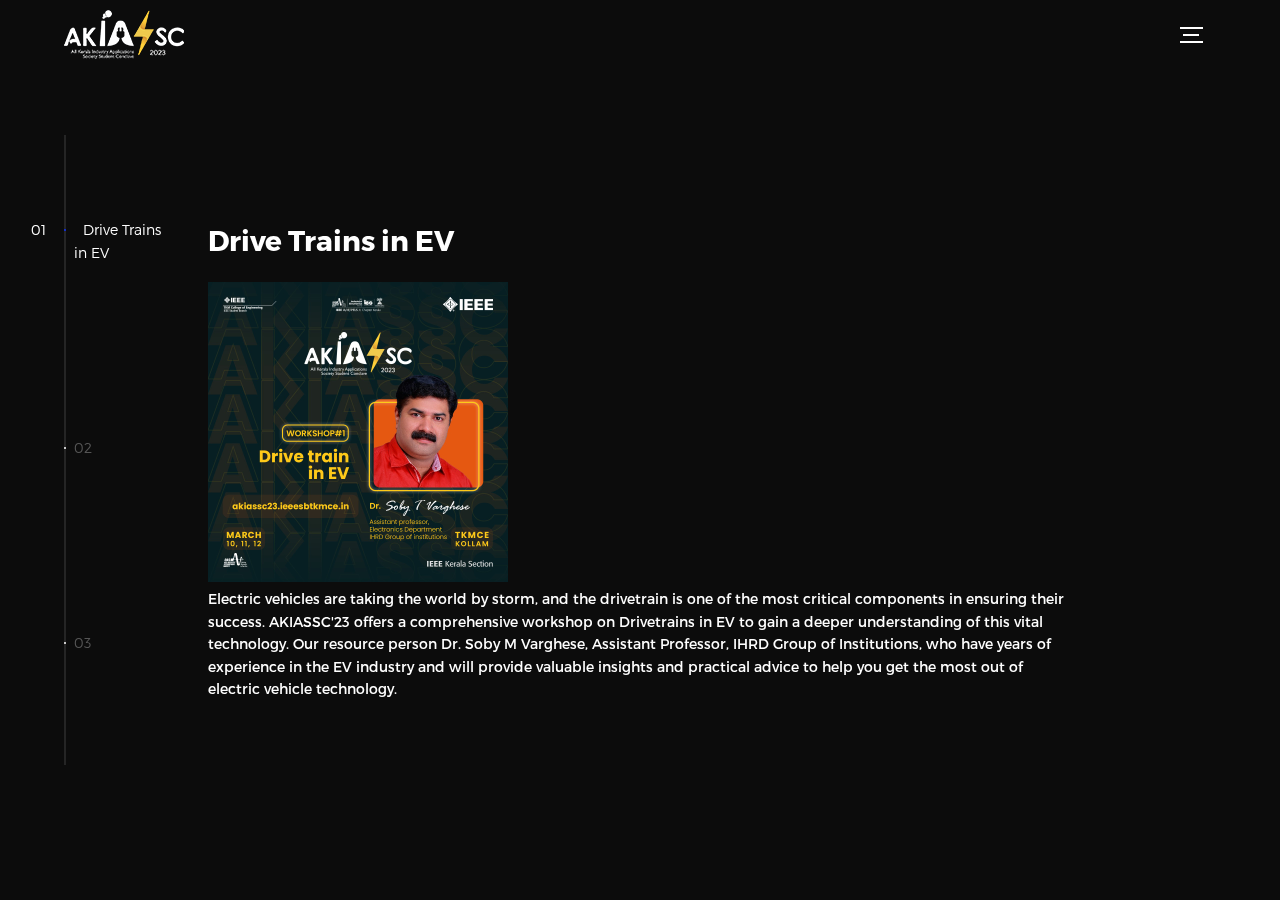
<file: workshop.html>
<!DOCTYPE html>
<html lang="en">
<head>
  <title>AKIASSC 23 | IEEE IA/IE/PELS Joint Chapter Kerala | IEEE TKMCE SB</title>
  <meta charset="utf-8">
  <meta name="viewport" content="width=device-width, initial-scale=1">
  <meta http-equiv="X-UA-Compatible" content="IE=edge">
  <meta name="description" content="AKIASSC 23 offical Website">
  <meta name="keywords" content="akiassc, ias, ieee, ieee ia/ie/pels Jt Chapter Kerala, Tkm, IEEE TKMCE SB">
  <link rel="stylesheet" href="assets/css/main.css">
</head>
<body>

<!-- notification for small viewports and landscape oriented smartphones -->
<div class="device-notification">
  <a class="device-notification--logo" href="index.html">
    <img src="assets/img/akiassc_logo.png" alt="akiassc">
    <p>Akiassc 23</p>
  </a>
  <p class="device-notification--message">Akiassc 23</p>
</div>

<div class="perspective effect-rotate-left">
  <div class="container"><div class="outer-nav--return"></div>
    <div id="viewport" class="l-viewport">
      <div class="l-wrapper">
        <header class="header">
          <a class="header--logo" href="index.html">
            <img src="assets/img/akiassc_logo.png" alt="AKIASSC23">
            <p></p>
          </a>
          
          <div class="header--nav-toggle">
            <span></span>
          </div>
        </header>
        <nav class="l-side-nav">
          <ul class="side-nav">
            <li class="is-active"><span>Drive Trains in EV</span></li>
            <li><span>Blockchain</span></li>
            <li><span>Revit Software</span></li>
          </ul>
        </nav>
        <ul class="l-main-content main-content">
          
          <li class="l-section section section--is-active">
            <div class="about">
              <div>
                <h1>Drive Trains in EV</h1>
                <div class="about-content"><img src="/assets/img/drive_trains.jpg" alt="Drive Trains in EV" width="300px"></div>
                Electric vehicles are taking the world by storm, and the drivetrain is one of the most critical components in ensuring their success. AKIASSC'23 offers a comprehensive workshop on Drivetrains in EV to gain a deeper understanding of this vital technology. Our resource person Dr. Soby M Varghese, Assistant Professor, IHRD Group of Institutions, who have years of experience in the EV industry and will provide valuable insights and practical advice to help you get the most out of  electric vehicle technology.
                <!-- <a href="#0">Know More
                  <span>
                    <svg version="1.1" id="Layer_1" xmlns="http://www.w3.org/2000/svg" xmlns:xlink="http://www.w3.org/1999/xlink" x="0px" y="0px" viewBox="0 0 150 118" style="enable-background:new 0 0 150 118;" xml:space="preserve">
                    <g transform="translate(0.000000,118.000000) scale(0.100000,-0.100000)">
                      <path d="M870,1167c-34-17-55-57-46-90c3-15,81-100,194-211l187-185l-565-1c-431,0-571-3-590-13c-55-28-64-94-18-137c21-20,33-20,597-20h575l-192-193C800,103,794,94,849,39c20-20,39-29,61-29c28,0,63,30,298,262c147,144,272,271,279,282c30,51,23,60-219,304C947,1180,926,1196,870,1167z"/>
                    </g>
                    </svg>
                  </span>
                </a> -->
                
              </div>
              <!-- <div class="about--options">
                <a href="https://akiassc22.ieeesbrit.com/">
                  <h3>AKIASSC 22</h3>
                </a>
                <a href="#0">
                  <h3>AKIASSC 20</h3>
                </a>
                <a href="#0">
                  <h3>AKIASSC 19</h3>
                </a>
              </div> -->
            </div>
          </li>
          <li class="l-section section">
            <div class="about">
              <div>
                <h1>Blockchain</h1>
                <div class="about-content"><img src="/assets/img/blockchain.jpg" alt="Blockchain" width="300px"></div>
                The world is witnessing revolutions in the technological sector. AKIASSC’23 brings to an emerging technology which has the potential to revolutionize the way we store and transfer data, as well as how we conduct transactions. We are excited to announce the Blockchain workshop on the topic Hyperledger Fabric  handled by the Kerala Blockchain Academy(KBA).
                <!-- <a href="#0">Know More
                  <span>
                    <svg version="1.1" id="Layer_1" xmlns="http://www.w3.org/2000/svg" xmlns:xlink="http://www.w3.org/1999/xlink" x="0px" y="0px" viewBox="0 0 150 118" style="enable-background:new 0 0 150 118;" xml:space="preserve">
                    <g transform="translate(0.000000,118.000000) scale(0.100000,-0.100000)">
                      <path d="M870,1167c-34-17-55-57-46-90c3-15,81-100,194-211l187-185l-565-1c-431,0-571-3-590-13c-55-28-64-94-18-137c21-20,33-20,597-20h575l-192-193C800,103,794,94,849,39c20-20,39-29,61-29c28,0,63,30,298,262c147,144,272,271,279,282c30,51,23,60-219,304C947,1180,926,1196,870,1167z"/>
                    </g>
                    </svg>
                  </span>
                </a> -->
                
              </div>
              <!-- <div class="about--options">
                <a href="https://akiassc22.ieeesbrit.com/">
                  <h3>AKIASSC 22</h3>
                </a>
                <a href="#0">
                  <h3>AKIASSC 20</h3>
                </a>
                <a href="#0">
                  <h3>AKIASSC 19</h3>
                </a>
              </div> -->
            </div>
          </li>
          <li class="l-section section">
            <div class="about">
              <div>
                <h1>Revit Software</h1>
                <div class="about-content"><img src="/assets/img/revit.jpg" alt="Revit" width="300px"></div>
                Revit is not just a tool, it's a mindset. It's a way of thinking about design that opens up new possibilities and challenges us to think beyond our limitations. AKIASSC'23 organized by IEEE IA/IE/PELS Jt. Chapter Kerala hosted by IEEE SB TKMCE, Kollam offers you a workshop on Revit to create stunning, innovative designs to push the boundaries of what's possible. Our resource person for the workshop is Mr. Krishna Kumar V,
Lab instructor, TKMCE Kollam, will help you unlock the full potential of this powerful software.
                <!-- <a href="#0">Know More
                  <span>
                    <svg version="1.1" id="Layer_1" xmlns="http://www.w3.org/2000/svg" xmlns:xlink="http://www.w3.org/1999/xlink" x="0px" y="0px" viewBox="0 0 150 118" style="enable-background:new 0 0 150 118;" xml:space="preserve">
                    <g transform="translate(0.000000,118.000000) scale(0.100000,-0.100000)">
                      <path d="M870,1167c-34-17-55-57-46-90c3-15,81-100,194-211l187-185l-565-1c-431,0-571-3-590-13c-55-28-64-94-18-137c21-20,33-20,597-20h575l-192-193C800,103,794,94,849,39c20-20,39-29,61-29c28,0,63,30,298,262c147,144,272,271,279,282c30,51,23,60-219,304C947,1180,926,1196,870,1167z"/>
                    </g>
                    </svg>
                  </span>
                </a> -->
                
              </div>
              <!-- <div class="about--options">
                <a href="https://akiassc22.ieeesbrit.com/">
                  <h3>AKIASSC 22</h3>
                </a>
                <a href="#0">
                  <h3>AKIASSC 20</h3>
                </a>
                <a href="#0">
                  <h3>AKIASSC 19</h3>
                </a>
              </div> -->
            </div>
          </li>

          <li class="l-section section">
            <div class="about">
              <div class="about--banner">
                <h1>Kerala State Electricity Board Limited (KSEBL)</h1>
                <div class="about-content">Over the last fifty nine years, KSEBL has grown from a total installed capacity of 109 MW to an installed capacity of 2823 MW and created Transmission and Distribution networks. At present, the Board caters to the needs of over 1 crore  consumers spread over the urban and rural areas of the State. Its huge power station system and storage facilities are a sight to witness. The Board has recently begun the initiative to switch to the use of renewable energy in common households which will be a big game-changer for the State. 

                    A visit to these industries will help the students further explore their interests and get an extensive idea of how the world runs on power!
                    
                </div>
                <!-- <a href="#0">Know More
                  <span>
                    <svg version="1.1" id="Layer_1" xmlns="http://www.w3.org/2000/svg" xmlns:xlink="http://www.w3.org/1999/xlink" x="0px" y="0px" viewBox="0 0 150 118" style="enable-background:new 0 0 150 118;" xml:space="preserve">
                    <g transform="translate(0.000000,118.000000) scale(0.100000,-0.100000)">
                      <path d="M870,1167c-34-17-55-57-46-90c3-15,81-100,194-211l187-185l-565-1c-431,0-571-3-590-13c-55-28-64-94-18-137c21-20,33-20,597-20h575l-192-193C800,103,794,94,849,39c20-20,39-29,61-29c28,0,63,30,298,262c147,144,272,271,279,282c30,51,23,60-219,304C947,1180,926,1196,870,1167z"/>
                    </g>
                    </svg>
                  </span>
                </a> -->
                
              </div>
              <!-- <div class="about--options">
                <a href="https://akiassc22.ieeesbrit.com/">
                  <h3>AKIASSC 22</h3>
                </a>
                <a href="#0">
                  <h3>AKIASSC 20</h3>
                </a>
                <a href="#0">
                  <h3>AKIASSC 19</h3>
                </a>
              </div> -->
            </div>
          </li>
          
        </ul>
      </div>
    </div>
  </div>
  <ul class="outer-nav">
    <li><a href="index.html">Back to Home</a></li>
  </ul>
</div>

<script src="https://ajax.googleapis.com/ajax/libs/jquery/2.2.4/jquery.min.js"></script>
<script>window.jQuery || document.write('<script src="assets/js/vendor/jquery-2.2.4.min.js"><\/script>')</script>
<script src="assets/js/functions-min.js"></script>
</body>
</html>
</file>
<file: assets/css/main.css>
@font-face{font-family:'Montserrat';src:url("fonts/Montserrat-Black.eot");src:local("☺"),url("fonts/Montserrat-Black.woff") format("woff"),url("fonts/Montserrat-Black.ttf") format("truetype"),url("fonts/Montserrat-Black.svg") format("svg");font-weight:900;font-style:normal}@font-face{font-family:'Montserrat';src:url("fonts/Montserrat-Bold.eot");src:local("☺"),url("fonts/Montserrat-Bold.woff") format("woff"),url("fonts/Montserrat-Bold.ttf") format("truetype"),url("fonts/Montserrat-Bold.svg") format("svg");font-weight:700;font-style:normal}@font-face{font-family:'Montserrat';src:url("fonts/Montserrat-Regular.eot");src:local("☺"),url("fonts/Montserrat-Regular.woff") format("woff"),url("fonts/Montserrat-Regular.ttf") format("truetype"),url("fonts/Montserrat-Regular.svg") format("svg");font-weight:400;font-style:normal}@font-face{font-family:'Montserrat';src:url("fonts/Montserrat-Light.eot");src:local("☺"),url("fonts/Montserrat-Light.woff") format("woff"),url("fonts/Montserrat-Light.ttf") format("truetype"),url("fonts/Montserrat-Light.svg") format("svg");font-weight:300;font-style:normal}/*! normalize.css v3.0.2 | MIT License | git.io/normalize */html{font-family:sans-serif;-ms-text-size-adjust:100%;-webkit-text-size-adjust:100%}body{margin:0}article,aside,details,figcaption,figure,footer,header,hgroup,main,menu,nav,section,summary{display:block}audio,canvas,progress,video{display:inline-block;vertical-align:baseline}audio:not([controls]){display:none;height:0}[hidden],template{display:none}a{background-color:transparent}a:active,a:hover{outline:0}abbr[title]{border-bottom:1px dotted}b,strong{font-weight:bold}dfn{font-style:italic}h1{font-size:2em;margin:0.67em 0}mark{background:#ff0;color:#000}small{font-size:80%}sub,sup{font-size:75%;line-height:0;position:relative;vertical-align:baseline}sup{top:-0.5em}sub{bottom:-0.25em}img{border:0}svg:not(:root){overflow:hidden}figure{margin:1em 40px}hr{box-sizing:content-box;height:0}pre{overflow:auto}code,kbd,pre,samp{font-family:monospace, monospace;font-size:1em}button,input,optgroup,select,textarea{color:inherit;font:inherit;margin:0}button{overflow:visible}button,select{text-transform:none}button,html input[type="button"],input[type="reset"],input[type="submit"]{-webkit-appearance:button;cursor:pointer}button[disabled],html input[disabled]{cursor:default}button::-moz-focus-inner,input::-moz-focus-inner{border:0;padding:0}input{line-height:normal}input[type="checkbox"],input[type="radio"]{box-sizing:border-box;padding:0}input[type="number"]::-webkit-inner-spin-button,input[type="number"]::-webkit-outer-spin-button{height:auto}input[type="search"]{-webkit-appearance:textfield;box-sizing:content-box}input[type="search"]::-webkit-search-cancel-button,input[type="search"]::-webkit-search-decoration{-webkit-appearance:none}fieldset{border:1px solid #c0c0c0;margin:0 2px;padding:0.35em 0.625em 0.75em}legend{border:0;padding:0}textarea{overflow:auto}optgroup{font-weight:bold}table{border-collapse:collapse;border-spacing:0}td,th{padding:0}::-moz-selection{background:#FFF498}::selection{background:#FFF498}::-moz-selection{background:#FFF498}img::-moz-selection{background:transparent}img::selection{background:transparent}img::-moz-selection{background:transparent}body{-webkit-tap-highlight-color:#FFF498}body{background-color:#0c0c0c;font-size:14px;line-height:1.6;font-family:"Montserrat",sans-serif;color:#fff;-webkit-font-smoothing:antialiased;-webkit-text-size-adjust:100%}.l-viewport{position:relative;width:100%;height:100vh;box-shadow:0 0 45px 5px rgba(0,0,0,0.85);overflow:hidden}.l-wrapper{position:relative;width:1440px;max-width:90%;height:100%;margin:0 auto}.l-side-nav{position:absolute;left:0;display:-webkit-box;display:-webkit-flex;display:-ms-flexbox;display:flex;height:100%;-webkit-box-align:center;-webkit-align-items:center;-ms-flex-align:center;align-items:center}.l-side-nav::before{content:"";position:absolute;top:50%;left:0;-webkit-transform:translateY(-50%);transform:translateY(-50%);width:2px;height:70%;max-height:750px;background-color:#555;opacity:.35;z-index:10}@media (max-width: 1180px){.l-side-nav{display:none}}.l-main-content{position:relative;width:100%;height:100%;margin:0;padding:0;list-style:none}.l-section{position:absolute;width:100%;height:100%}.device-notification{display:none;position:fixed;top:0;left:0;width:100%;height:100%;-webkit-box-orient:vertical;-webkit-box-direction:normal;-webkit-flex-direction:column;-ms-flex-direction:column;flex-direction:column;-webkit-box-align:center;-webkit-align-items:center;-ms-flex-align:center;-ms-grid-row-align:center;align-items:center;-webkit-box-pack:center;-webkit-justify-content:center;-ms-flex-pack:center;justify-content:center;background-color:#0c0c0c;z-index:12}.device-notification--logo{display:-webkit-box;display:-webkit-flex;display:-ms-flexbox;display:flex;-webkit-box-align:center;-webkit-align-items:center;-ms-flex-align:center;align-items:center;text-decoration:none;color:#fff}.device-notification--logo p{margin:0 0 0 10px;font-size:16px;font-weight:700;text-transform:uppercase}.device-notification--message{width:70%;margin:30px 0 0 0;font-weight:700;text-align:center}@media (max-width: 767px) and (min-width: 601px) and (max-height: 680px){.device-notification{display:-webkit-box;display:-webkit-flex;display:-ms-flexbox;display:flex}}@media (max-width: 600px) and (min-width: 480px) and (max-height: 580px){.device-notification{display:-webkit-box;display:-webkit-flex;display:-ms-flexbox;display:flex}}@media (max-width: 736px) and (min-width: 360px) and (orientation: landscape){.device-notification{display:-webkit-box;display:-webkit-flex;display:-ms-flexbox;display:flex}}@media(max-width: 359px){.device-notification{display:-webkit-box;display:-webkit-flex;display:-ms-flexbox;display:flex}}.section{opacity:0;visibility:hidden;-webkit-transition:opacity .4s ease-in-out,visibility 0s .4s;transition:opacity .4s ease-in-out,visibility 0s .4s}.section--is-active{opacity:1;visibility:visible;z-index:1;-webkit-transition:opacity .4s ease-in-out .4s;transition:opacity .4s ease-in-out .4s}.section--next{-webkit-transform:translateY(-45px);transform:translateY(-45px);-webkit-transition:-webkit-transform .4s ease-in-out;transition:-webkit-transform .4s ease-in-out;transition:transform .4s ease-in-out;transition:transform .4s ease-in-out, -webkit-transform .4s ease-in-out}.section--prev{-webkit-transform:translateY(45px);transform:translateY(45px);-webkit-transition:-webkit-transform .4s ease-in-out;transition:-webkit-transform .4s ease-in-out;transition:transform .4s ease-in-out;transition:transform .4s ease-in-out, -webkit-transform .4s ease-in-out}.header{position:absolute;top:0;left:0;display:-webkit-box;display:-webkit-flex;display:-ms-flexbox;display:flex;width:100%;height:70px;-webkit-box-align:center;-webkit-align-items:center;-ms-flex-align:center;align-items:center;-webkit-box-pack:justify;-webkit-justify-content:space-between;-ms-flex-pack:justify;justify-content:space-between;z-index:10}.header--logo{display:-webkit-box;display:-webkit-flex;display:-ms-flexbox;display:flex;-webkit-box-align:center;-webkit-align-items:center;-ms-flex-align:center;align-items:center;text-decoration:none;color:#fff}.header--logo p{margin:0 0 0 10px;font-size:16px;font-weight:700;text-transform:uppercase}.header--nav-toggle{display:-webkit-box;display:-webkit-flex;display:-ms-flexbox;display:flex;width:50px;height:50px;-webkit-box-orient:vertical;-webkit-box-direction:normal;-webkit-flex-direction:column;-ms-flex-direction:column;flex-direction:column;-webkit-box-align:center;-webkit-align-items:center;-ms-flex-align:center;align-items:center;-webkit-box-pack:center;-webkit-justify-content:center;-ms-flex-pack:center;justify-content:center;cursor:pointer}.header--nav-toggle span,.header--nav-toggle::before,.header--nav-toggle::after{content:"";position:relative;width:16px;height:2px;background-color:#fff}.header--nav-toggle::before{bottom:5px;width:23px}.header--nav-toggle::after{top:5px;width:23px}.header--cta{position:absolute;top:50%;left:50%;-webkit-transform:translate(-50%, -50%);transform:translate(-50%, -50%);padding:0 20px;line-height:30px;text-decoration:none;color:#fff;font-weight:700;text-transform:uppercase;background-color:#0f33ff;border:none;opacity:0;visibility:hidden;-webkit-transition:opacity .4s ease-in-out,visibility 0s .4s;transition:opacity .4s ease-in-out,visibility 0s .4s}.header--cta:focus{outline:none}.header--cta.is-active{opacity:1;visibility:visible;-webkit-transition:opacity .4s ease-in-out .4s;transition:opacity .4s ease-in-out .4s}@media (max-width: 767px){.header--cta{display:none}}.side-nav{position:relative;display:-webkit-box;display:-webkit-flex;display:-ms-flexbox;display:flex;width:100px;height:70%;max-height:750px;-webkit-box-orient:vertical;-webkit-box-direction:normal;-webkit-flex-direction:column;-ms-flex-direction:column;flex-direction:column;-webkit-justify-content:space-around;-ms-flex-pack:distribute;justify-content:space-around;margin:0;padding:0;list-style-position:inside;z-index:10}.side-nav>li{position:relative;top:-5px;color:#fff;font-size:6px;cursor:pointer}.side-nav>li span{position:relative;top:3px;left:10px;color:#fff;font-size:14px;font-weight:300;opacity:0;visibility:hidden}.side-nav>li::before{position:absolute;top:3px;left:10px;color:#555;font-size:14px;font-weight:300}.side-nav li:nth-child(1)::before{content:"01"}.side-nav li:nth-child(2)::before{content:"02"}.side-nav li:nth-child(3)::before{content:"03"}.side-nav li:nth-child(4)::before{content:"04"}.side-nav li:nth-child(5)::before{content:"05"}.side-nav li.is-active{color:#0f33ff;-webkit-transition:color .4s ease-in-out;transition:color .4s ease-in-out}.side-nav li.is-active span{opacity:1;visibility:visible;-webkit-transition:opacity .4s ease-in-out;transition:opacity .4s ease-in-out}.side-nav li.is-active::before{left:-33px;color:#fff}.intro{position:relative;display:-webkit-box;display:-webkit-flex;display:-ms-flexbox;display:flex;width:900px;max-width:75%;height:100%;-webkit-box-orient:vertical;-webkit-box-direction:normal;-webkit-flex-direction:column;-ms-flex-direction:column;flex-direction:column;-webkit-box-pack:center;-webkit-justify-content:center;-ms-flex-pack:center;justify-content:center;margin:0 auto}@media (max-width: 1180px){.intro{max-width:100%}}.intro--banner{position:relative;height:475px}.intro--banner::before{content:"";position:absolute;bottom:20px;left:-15px;right:0;height:2px;background-color:#282828}.intro--banner::after{content:"";position:absolute;bottom:18px;left:0;width:30px;height:4px;background-color:#0f33ff}.intro--banner h1{position:relative;font-size:54px;font-weight:900;line-height:1;z-index:1}.intro--banner button{position:relative;padding:5px 17px 5px 12px;font-weight:700;text-transform:uppercase;background-color:transparent;border:none}.intro--banner button .btn-background{position:absolute;top:0;left:23px;right:0;height:100%;background-color:#0f33ff;z-index:-1;-webkit-transition:left .2s ease-in-out;transition:left .2s ease-in-out}.intro--banner button:hover .btn-background{left:0}.intro--banner button:focus{outline:none}.intro--banner button svg{position:relative;left:5px;width:15px;fill:#fff}.intro--banner img{position:absolute;bottom:21px;right:-12px}.intro--options{display:-webkit-box;display:-webkit-flex;display:-ms-flexbox;display:flex;-webkit-box-pack:justify;-webkit-justify-content:space-between;-ms-flex-pack:justify;justify-content:space-between;margin:0;padding:0;list-style:none}.intro--options>a{max-width:250px;text-decoration:none;color:#282828;-webkit-transition:color .2s ease-in-out;transition:color .2s ease-in-out}.intro--options>a:hover{color:#fff}.intro--options h3{font-size:16px;text-transform:uppercase}.intro--options p{margin-bottom:0}@media (max-width: 900px){.intro--banner{height:380px}.intro--banner h1{font-size:55px}.intro--banner img{width:430px}.intro--options>a{margin-right:30px}.intro--options>a:last-child{margin-right:0}}@media (max-width: 767px){.intro--banner{height:305px}.intro--banner h1{font-size:44px}.intro--banner img{width:330px}.intro--options{display:block}.intro--options>a{display:block;max-width:100%;margin:0 0 30px 0}.intro--options>a:last-child{margin-bottom:0}}@media (max-width: 600px){.intro--banner{height:360px}.intro--banner h1{font-size:55px}.intro--banner img{display:none}}@media (max-width: 600px) and (max-height: 750px){.intro--banner{height:auto}.intro--banner::before,.intro--banner::after{display:none}.intro--banner h1{margin-top:0}.intro--options{display:none}}.work{position:relative;display:-webkit-box;display:-webkit-flex;display:-ms-flexbox;display:flex;width:960px;max-width:80%;height:100%;-webkit-box-orient:vertical;-webkit-box-direction:normal;-webkit-flex-direction:column;-ms-flex-direction:column;flex-direction:column;-webkit-box-pack:center;-webkit-justify-content:center;-ms-flex-pack:center;justify-content:center;margin:0 auto}@media (max-width: 1180px){.work{max-width:100%}}.work h2{margin:0 0 20px 0;font-size:30px;text-align:center}.work--lockup{position:relative}.work--lockup .slider{position:relative;display:-webkit-box;display:-webkit-flex;display:-ms-flexbox;display:flex;width:80%;margin:0 auto;padding:0;list-style:none}.work--lockup .slider--item{position:absolute;display:none;text-align:center}.work--lockup .slider--item a{text-decoration:none;color:#858585}.work--lockup .slider--item-title{margin-top:10px;font-size:12px;font-weight:700;text-transform:uppercase}.work--lockup .slider--item-description{display:none;max-width:250px;margin:0 auto}.work--lockup .slider--item-image{width:150px;height:150px;margin:0 auto;border-radius:50%;overflow:hidden}.work--lockup .slider--item-image img{width:100%}.work--lockup .slider--item-left{top:50%;left:0;-webkit-transform:translateY(-50%);transform:translateY(-50%);display:block}.work--lockup .slider--item-right{top:50%;right:0;-webkit-transform:translateY(-50%);transform:translateY(-50%);display:block}.work--lockup .slider--item-center{position:relative;top:30px;left:50%;-webkit-transform:translateX(-50%);transform:translateX(-50%);display:block}.work--lockup .slider--item-center a{color:#fff}.work--lockup .slider--item-center .slider--item-title{margin-top:25px;font-size:16px}.work--lockup .slider--item-center .slider--item-description{display:block}.work--lockup .slider--item-center .slider--item-image{width:300px;height:300px}.work--lockup .slider--next,.work--lockup .slider--prev{position:absolute;top:160px;display:-webkit-box;display:-webkit-flex;display:-ms-flexbox;display:flex;width:50px;height:50px;-webkit-box-align:center;-webkit-align-items:center;-ms-flex-align:center;align-items:center;-webkit-box-pack:center;-webkit-justify-content:center;-ms-flex-pack:center;justify-content:center;background-color:#282828;border-radius:50%;cursor:pointer}.work--lockup .slider--next svg,.work--lockup .slider--prev svg{width:20px;fill:#fff}.work--lockup .slider--next{right:0}.work--lockup .slider--prev{left:0}@media (max-width: 900px){.work--lockup .slider--item-image{width:120px;height:120px}.work--lockup .slider--item-center .slider--item-image{width:240px;height:240px}.work--lockup .slider--next,.work--lockup .slider--prev{top:130px}}@media (max-width: 767px){.work--lockup .slider{width:75%}.work--lockup .slider--item-image{width:90px;height:90px}.work--lockup .slider--item-center .slider--item-image{width:190px;height:190px}.work--lockup .slider--next,.work--lockup .slider--prev{top:105px}}@media (max-width: 600px){.work--lockup .slider{width:auto}.work--lockup .slider--item-left,.work--lockup .slider--item-right{display:none}}.about{position:relative;display:-webkit-box;display:-webkit-flex;display:-ms-flexbox;display:flex;width:900px;max-width:75%;height:100%;-webkit-box-orient:vertical;-webkit-box-direction:normal;-webkit-flex-direction:column;-ms-flex-direction:column;flex-direction:column;-webkit-box-pack:center;-webkit-justify-content:center;-ms-flex-pack:center;justify-content:center;margin:0 auto}@media (max-width: 1180px){.about{max-width:100%}}.about-content{width: 50%;}.about--banner{position:relative;height:475px}.about--banner::before{content:"";position:absolute;top:20px;left:200px;-webkit-transform:rotate(-25deg);transform:rotate(-25deg);border:5px solid #0f33ff;border-right-color:transparent;border-bottom-color:transparent}.about--banner::after{content:"";position:absolute;top:75px;left:400px;-webkit-transform:rotate(45deg);transform:rotate(45deg);width:10px;height:10px;background-color:#0f33ff}.about--banner h2{position:relative;margin-top:35px;font-size:68px;font-weight:900;line-height:1;z-index:1}.about--banner h2::before{content:"";position:absolute;top:60px;left:268px;width:30px;height:30px;background-color:#0f33ff;border-radius:50%}.about--banner h2::after{content:"";position:absolute;top:255px;left:255px;width:10px;height:10px;background-color:#0f33ff}.about--banner a{padding:5px 17px 5px 0;text-decoration:none;color:#fff;font-weight:700;text-transform:uppercase;background-color:transparent}.about--banner a:hover svg{left:10px}.about--banner a svg{position:relative;left:5px;width:15px;fill:#fff;-webkit-transition:left .2s ease-in-out;transition:left .2s ease-in-out}.about--banner img{position:absolute;bottom:-90px;right:-12px}.about--options{display:-webkit-box;display:-webkit-flex;display:-ms-flexbox;display:flex;max-width:600px;-webkit-box-pack:justify;-webkit-justify-content:space-between;-ms-flex-pack:justify;justify-content:space-between;margin:0;padding:0;list-style:none}.about--options>a{position:relative;width:150px;height:75px;text-decoration:none;color:#fff;border:10px solid #0f33ff;background-position:center;background-size:cover;background-repeat:no-repeat}.about--options>a:nth-child(1){background-image:url("../img/akiassc22.png")}.about--options>a:nth-child(2){background-image:url("../img/about-philosophy.jpg")}.about--options>a:nth-child(3){background-image:url("../img/about-history.jpg")}.about--options>a:hover h3{bottom:-50px}.about--options h3{position:absolute;bottom:-38px;left:10px;font-size:16px;text-transform:uppercase;-webkit-transition:bottom .2s ease-in-out,left .2s ease-in-out;transition:bottom .2s ease-in-out,left .2s ease-in-out}@media (max-width: 767px){.about--banner{height:305px}.about--banner::before{top:0;left:125px}.about--banner::after{top:35px;left:260px}.about--banner h2{margin-top:10px;font-size:44px}.about--banner h2::before{top:28px;left:168px}.about--banner h2::after{top:163px;left:163px}.about--banner img{width:315px}}@media (max-width: 600px){.about--banner{height:auto}.about-content{width: 100%;}.about--banner::before{left:155px}.about--banner::after{left:310px}.about--banner h2{margin-top:0;font-size:55px}.about--banner h2::before{top:43px;left:214px}.about--banner h2::after{top:205px;left:205px}.about--banner img{display:none}.about--options{display:none}}.contact{position:fixed;top:0;left:0;width:100%;height:100%;background-image:url("../img/tkm_map.png");background-position:center;background-size:cover;background-repeat:no-repeat}.contact--lockup{position:relative;display:-webkit-box;display:-webkit-flex;display:-ms-flexbox;display:flex;width:900px;max-width:75%;height:100%;-webkit-box-align:center;-webkit-align-items:center;-ms-flex-align:center;align-items:center;-webkit-box-pack:end;-webkit-justify-content:flex-end;-ms-flex-pack:end;justify-content:flex-end;margin:0 auto}@media (max-width: 1180px){.contact--lockup{max-width:90%}}@media (max-width: 767px){.contact--lockup{-webkit-box-pack:center;-webkit-justify-content:center;-ms-flex-pack:center;justify-content:center}}.contact--lockup .modal{padding:45px 45px;text-align:center;background-color:#0c0c0c;box-shadow:0 0 30px 0 rgba(0,0,0,0.75)}.contact--lockup .modal--information p,.contact--lockup .modal--information a{display:block;margin:14px 0;text-decoration:none;color:#fff;font-weight:700}.contact--lockup .modal--information p{margin-top:0}.contact--lockup .modal--options{margin:0;padding:0;list-style:none}.contact--lockup .modal--options>li{width:130px;margin:0 auto 25px auto}.contact--lockup .modal--options li:nth-child(1){background-color:#1769ff}.contact--lockup .modal--options li:nth-child(2){background-color:#ea4c89}.contact--lockup .modal--options li:nth-child(3){margin-bottom:0;background-color:#0f33ff;text-transform:uppercase}.contact--lockup .modal--options a{display:block;width:100%;padding:8px 0;text-decoration:none;color:#fff;font-weight:700}.hire{display:-webkit-box;display:-webkit-flex;display:-ms-flexbox;display:flex;width:700px;max-width:75%;height:100%;-webkit-box-orient:vertical;-webkit-box-direction:normal;-webkit-flex-direction:column;-ms-flex-direction:column;flex-direction:column;-webkit-box-pack:center;-webkit-justify-content:center;-ms-flex-pack:center;justify-content:center;margin:0 auto}@media (max-width: 1180px){.hire{max-width:100%}}.hire h2{margin:0px 0px 20px 0px;font-size:40px;text-align:center;}.work-request{display:-webkit-box;display:-webkit-flex;display:-ms-flexbox;display:flex;width:100%;-webkit-box-orient:vertical;-webkit-box-direction:normal;-webkit-flex-direction:column;-ms-flex-direction:column;flex-direction:column;-webkit-box-align:center;-webkit-align-items:center;-ms-flex-align:center;align-items:center;color:#fff}.work-request input[type="submit"]{width:400px;max-width:100%;line-height:50px;font-size:16px;font-weight:700;text-transform:uppercase;background-color:#0f33ff;border:none;border-radius:0}.work-request input[type="submit"]:focus{outline:none}.work-request--options{display:-webkit-box;display:-webkit-flex;display:-ms-flexbox;display:flex;width:100%;-webkit-box-orient:vertical;-webkit-box-direction:normal;-webkit-flex-direction:column;-ms-flex-direction:column;flex-direction:column;-webkit-box-align:center;-webkit-align-items:center;-ms-flex-align:center;align-items:center;margin:30px 0}.work-request--options .options-a{display:-webkit-box;display:-webkit-flex;display:-ms-flexbox;display:flex;width:100%;-webkit-box-pack:justify;-webkit-justify-content:space-between;-ms-flex-pack:justify;justify-content:space-between}.work-request--options .options-b{display:-webkit-box;display:-webkit-flex;display:-ms-flexbox;display:flex;width:72%;-webkit-flex-wrap:wrap;-ms-flex-wrap:wrap;flex-wrap:wrap;-webkit-justify-content:space-around;-ms-flex-pack:distribute;justify-content:space-around}.work-request--options label{display:block;width:200px;margin-bottom:30px;line-height:50px;font-size:16px;font-weight:700;text-align:center;cursor:pointer;-webkit-transition:background-color .2s ease-in-out,border-color .2s ease-in-out;transition:background-color .2s ease-in-out,border-color .2s ease-in-out}.work-request--options label svg{position:relative;left:-5px;width:0;fill:#fff;-webkit-transition:width .2s ease-in-out;transition:width .2s ease-in-out}.work-request--options input[type="checkbox"]{display:none}.work-request--options input[type="checkbox"]:checked+label{background-color:#0f33ff;border-color:#0f33ff}.work-request--options input[type="checkbox"]:checked+label svg{width:15px}.work-request--information{display:-webkit-box;display:-webkit-flex;display:-ms-flexbox;display:flex;width:100%;-webkit-box-pack:justify;-webkit-justify-content:space-between;-ms-flex-pack:justify;justify-content:space-between;margin-bottom:60px}.work-request--information .information-name,.work-request--information .information-email{position:relative;width:45%;height:50px;font-size:30px;font-weight:300}.work-request--information input[type="text"],.work-request--information input[type="email"]{width:100%;padding:0 0 5px 0;background-color:transparent;border:none;border-bottom:1px solid #fff;border-radius:0}.work-request--information input[type="text"]:focus,.work-request--information input[type="email"]:focus{outline:none;background-color:#0c0c0c}.work-request--information label{position:absolute;top:0;left:0;pointer-events:none;-webkit-transition:top .2s ease-in-out,font-size .2s ease-in-out;transition:top .2s ease-in-out,font-size .2s ease-in-out}.work-request--information input:focus+label,.work-request--information input.has-value+label{top:-15px;font-size:14px}@media (max-width: 767px){.work-request--options{-webkit-box-orient:horizontal;-webkit-box-direction:normal;-webkit-flex-direction:row;-ms-flex-direction:row;flex-direction:row;-webkit-justify-content:space-around;-ms-flex-pack:distribute;justify-content:space-around}.work-request--options .options-a,.work-request--options .options-b{display:block;width:auto}}@media (max-width: 600px){.hire h2{margin:0px 0px 20px 0px;font-size:40px;text-align:left;}.work-request--options{margin:0px 0; display: flex;}}@media (max-width: 600px) and (max-width: 415px){.work-request--options{-webkit-box-pack:justify;-webkit-justify-content:space-between;-ms-flex-pack:justify;justify-content:space-between}}@media (max-width: 600px){.work-request--options label{margin-left: 65%; width:150px;margin-bottom:15px;font-size:14px}.work-request--options input[type="checkbox"]:checked+label svg{width:12px}.work-request--information{margin-bottom:30px}.work-request--information .information-name,.work-request--information .information-email{height:40px;font-size:24px}}.perspective{position:relative;width:100%;height:100%;overflow:hidden}.perspective--modalview{position:fixed;-webkit-perspective:1500px;perspective:1500px}.container{position:relative;-webkit-transform:translateZ(0) translateX(0) rotateY(0deg);transform:translateZ(0) translateX(0) rotateY(0deg);min-height:100%;outline:30px solid #0f33ff;-webkit-transition:-webkit-transform .4s;transition:-webkit-transform .4s;transition:transform .4s;transition:transform .4s, -webkit-transform .4s}.modalview .container{position:absolute;width:100%;height:100%;overflow:hidden;-webkit-backface-visibility:hidden;backface-visibility:hidden}.effect-rotate-left .container{-webkit-transform-origin:0% 50%;transform-origin:0% 50%;-webkit-transition:-webkit-transform .4s;transition:-webkit-transform .4s;transition:transform .4s;transition:transform .4s, -webkit-transform .4s}.effect-rotate-left--animate .container{-webkit-transform:translateZ(-1800px) translateX(-50%) rotateY(45deg);transform:translateZ(-1800px) translateX(-50%) rotateY(45deg);outline:30px solid #0f33ff}.outer-nav{position:absolute;top:50%;left:55%;-webkit-transform:translateY(-50%);transform:translateY(-50%);-webkit-transform-style:preserve-3d;transform-style:preserve-3d;margin:0;padding:0;list-style:none;text-align:center;visibility:hidden;-webkit-transition:visibility 0s .2s;transition:visibility 0s .2s}.outer-nav.is-vis{visibility:visible}.outer-nav--return{position:absolute;top:0;left:0;width:100%;height:100%;display:none;cursor:pointer;z-index:11}.outer-nav--return.is-vis{display:block}.outer-nav>li{-webkit-transform-style:preserve-3d;transform-style:preserve-3d;-webkit-transform:translateX(350px) translateZ(-1000px);transform:translateX(350px) translateZ(-1000px);font-size:55px;font-weight:900;opacity:0;cursor:pointer;-webkit-transition:opacity .2s,-webkit-transform .2s;transition:opacity .2s,-webkit-transform .2s;transition:transform .2s,opacity .2s;transition:transform .2s,opacity .2s,-webkit-transform .2s}.outer-nav>li.is-vis{-webkit-transform:translateX(0) translateZ(0);transform:translateX(0) translateZ(0);opacity:1;-webkit-transition:opacity .4s,-webkit-transform .4s;transition:opacity .4s,-webkit-transform .4s;transition:transform .4s,opacity .4s;transition:transform .4s,opacity .4s,-webkit-transform .4s}.outer-nav>li::before{content:"";position:absolute;top:50%;left:50%;-webkit-transform:translate(-50%, -25%);transform:translate(-50%, -25%);width:110%;height:15px;opacity:0;background-color:#0f33ff}.outer-nav>li.is-active::before{opacity:1}@media (max-width: 767px){.outer-nav>li{font-size:44px}}@media (max-width: 600px){.outer-nav>li{font-size:34px}}.outer-nav li.is-vis:nth-child(2){-webkit-transition-delay:.04s;transition-delay:.04s}.outer-nav li.is-vis:nth-child(3){-webkit-transition-delay:.08s;transition-delay:.08s}.outer-nav li.is-vis:nth-child(4){-webkit-transition-delay:.12s;transition-delay:.12s}.outer-nav li.is-vis:nth-child(5){-webkit-transition-delay:.16s;transition-delay:.16s}a:link{color: white;}a:visited{color: white;}.options-a button, .button-blue{background-color: #0f33ff; color: #fff; border-radius: 5px; margin-bottom: 20px; padding: 0 20px 0 20px;} .tickets{text-align: center;margin: 20px 0px 20px 0px; display: flex; align-items: center;}
</file>
